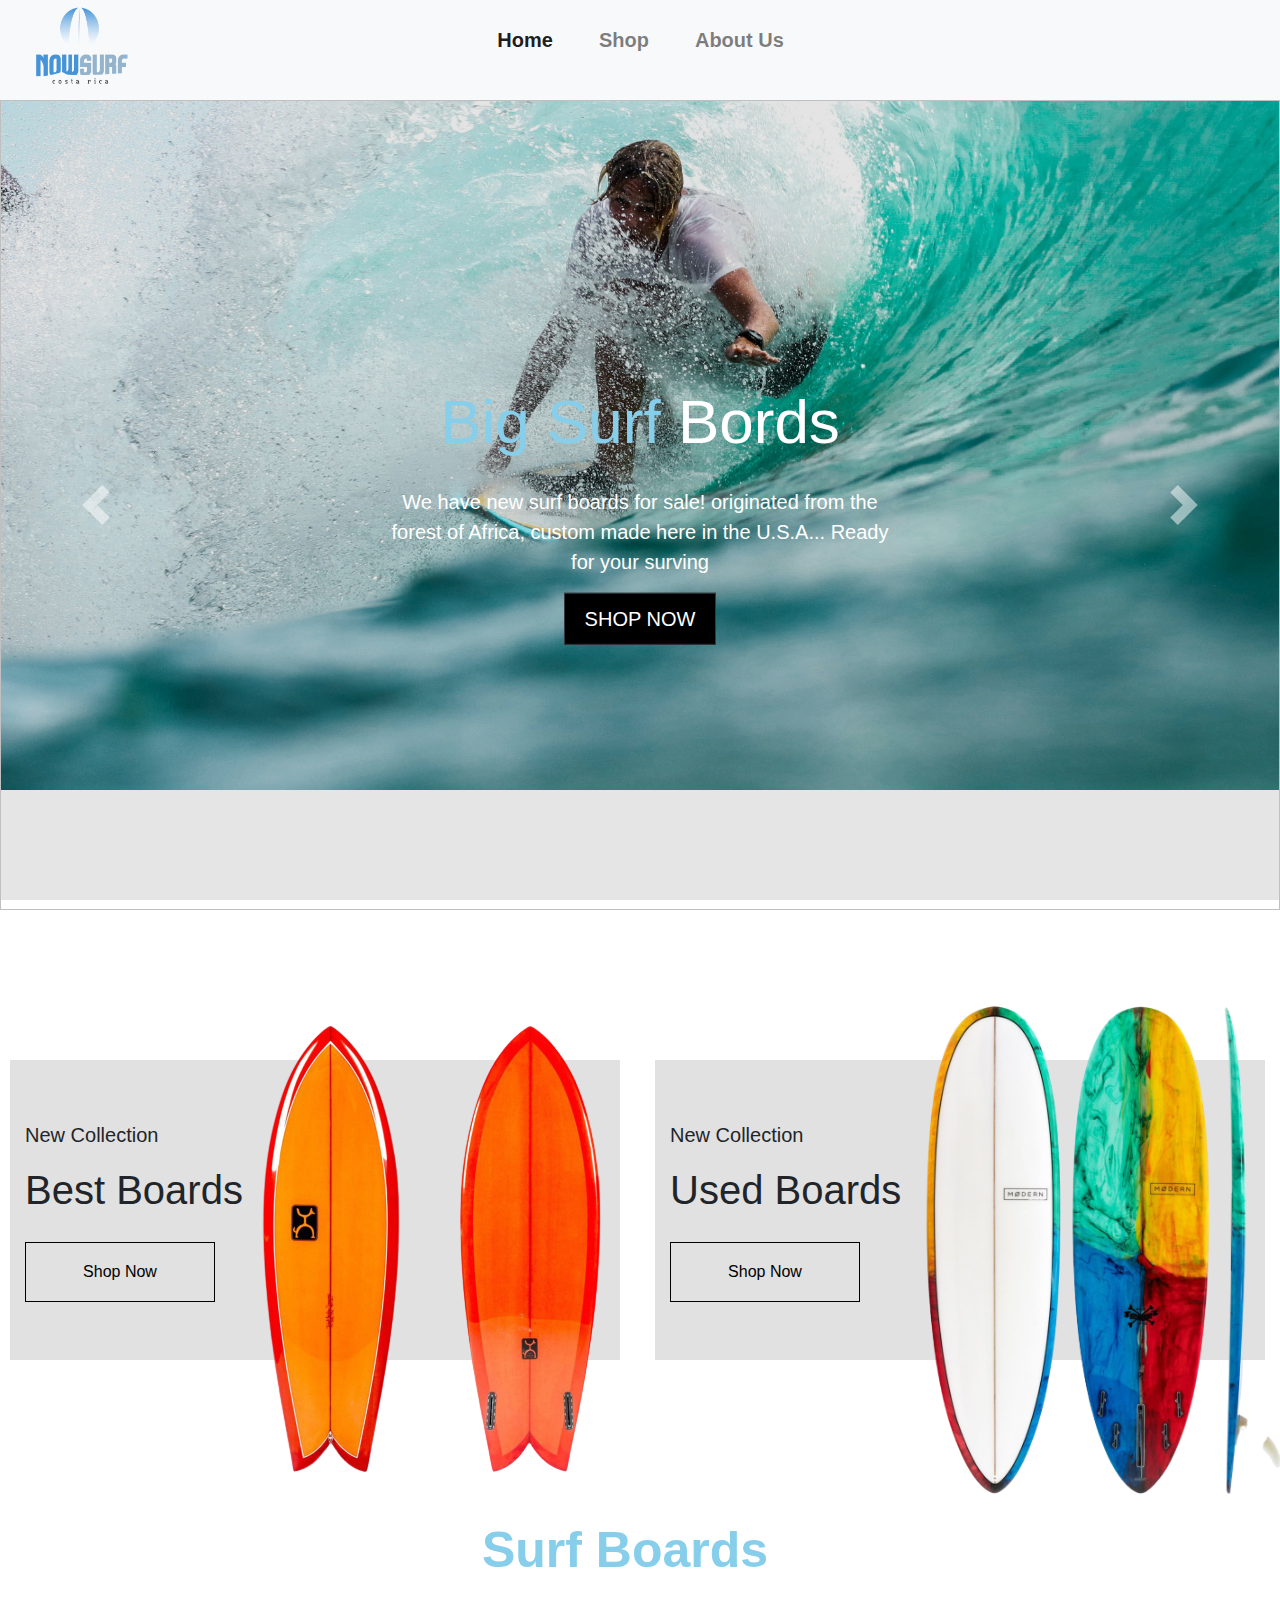
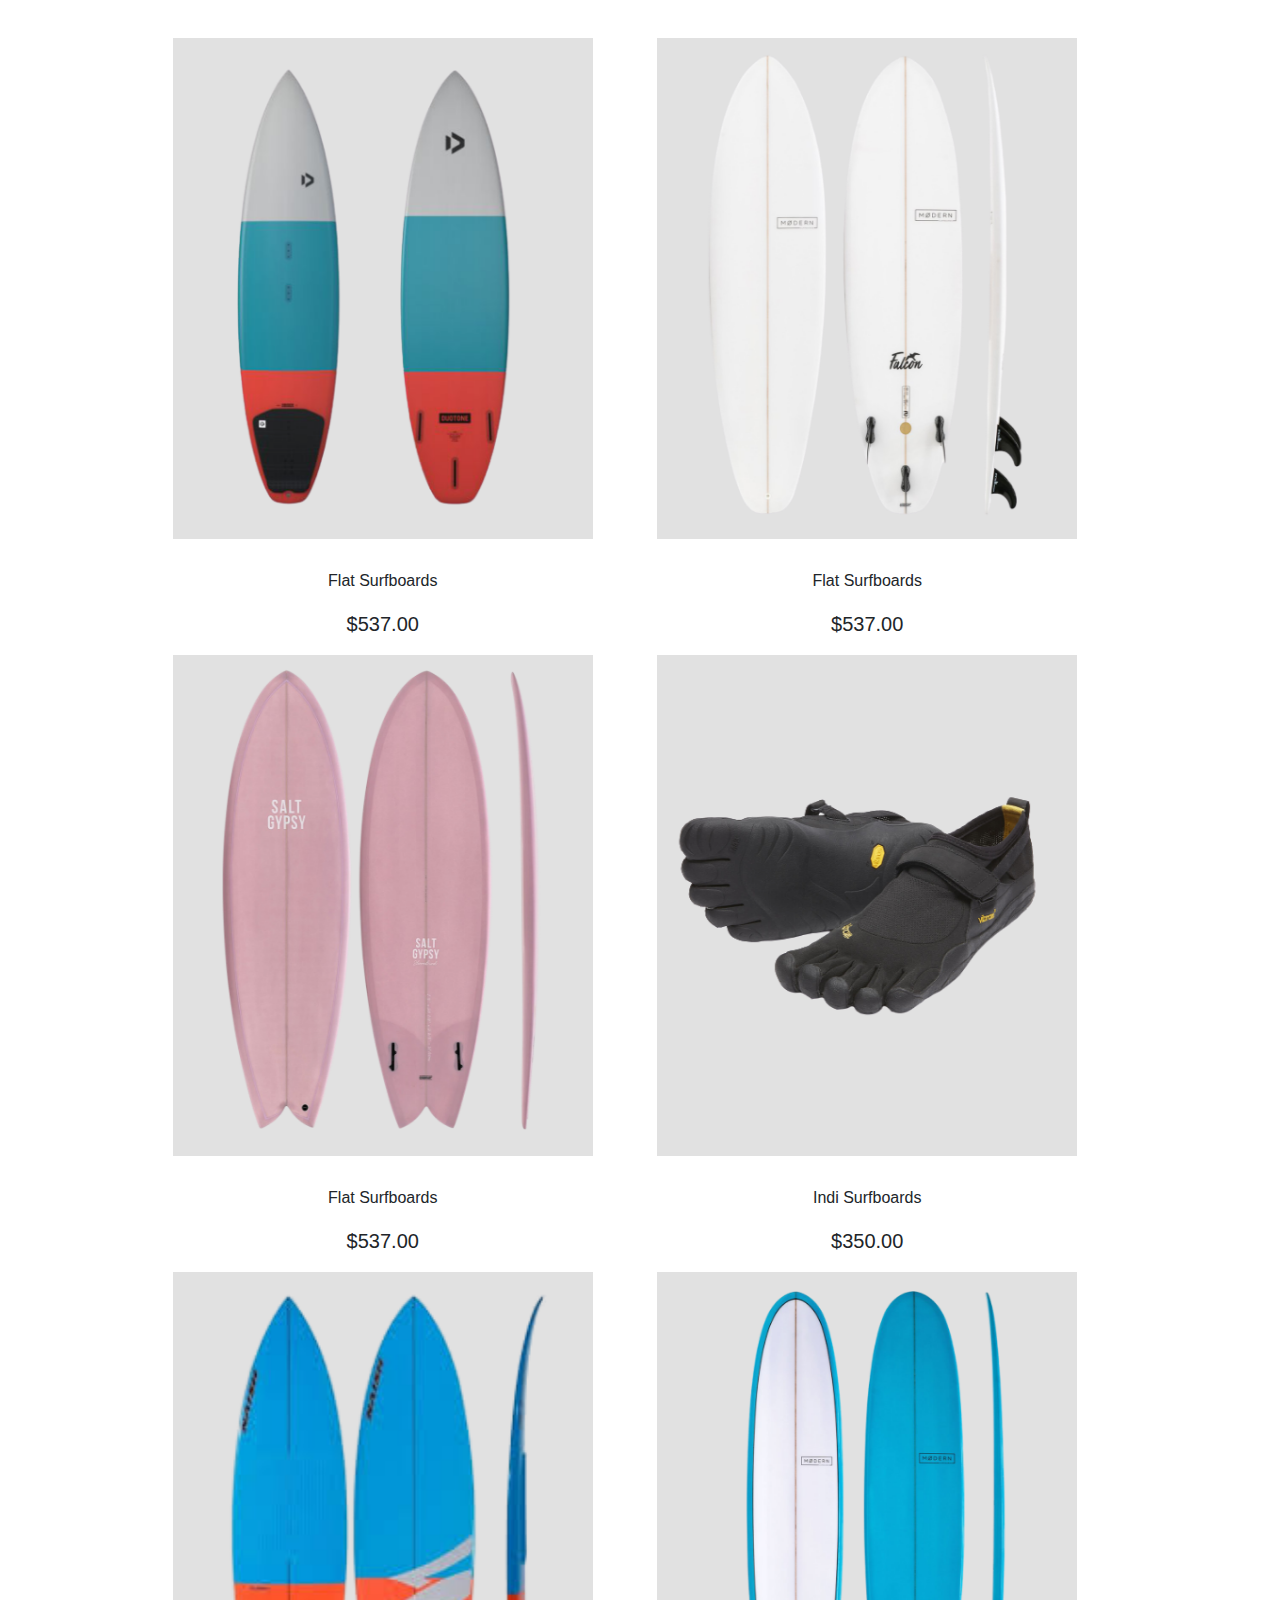
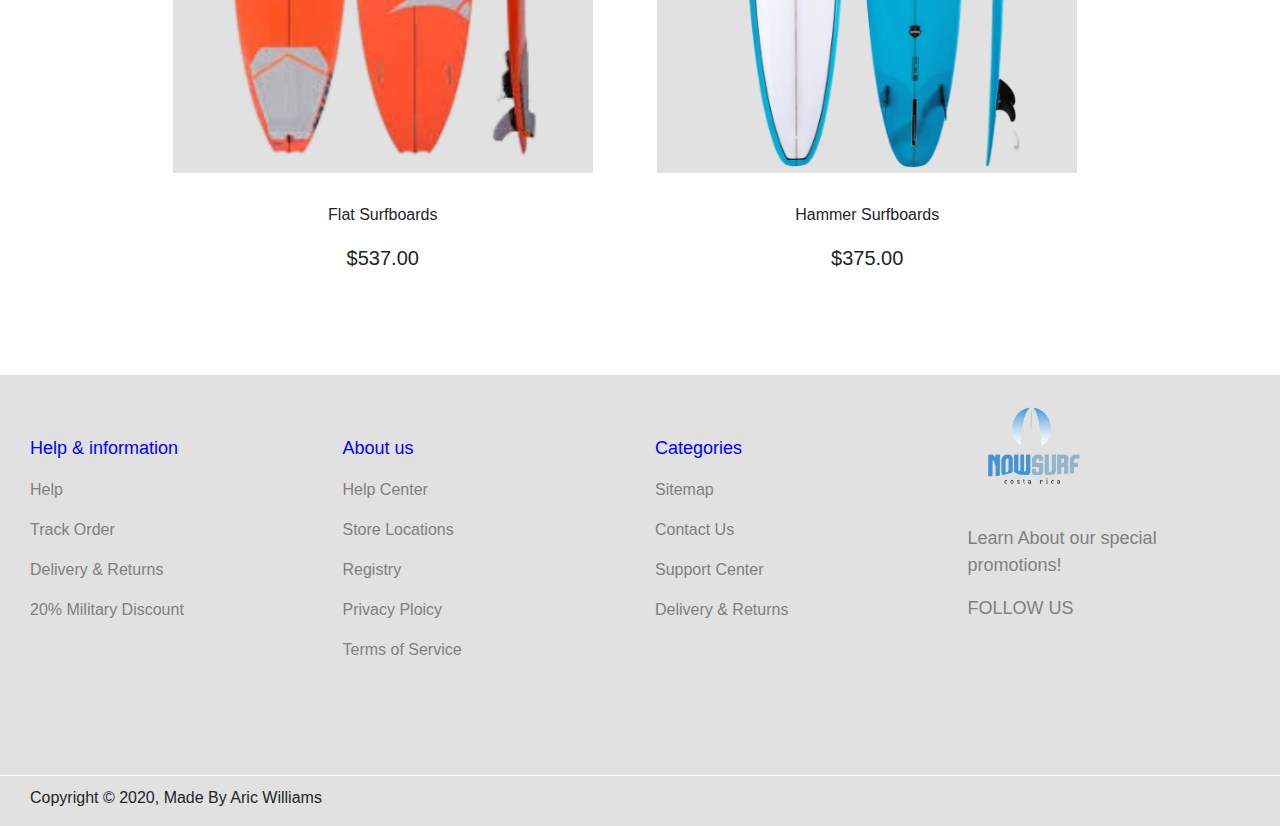
<file: index.html>
<!DOCTYPE html>
<html lang="en">
<head>
    <meta charset="UTF-8">
    <meta name="viewport" content="width=device-width, initial-scale=1.0">
    <title>Document</title>
    <link rel="stylesheet" href="style.css">
    <link rel="stylesheet" href="reset.css">
    <link rel="stylesheet" href="https://use.fontawesome.com/releases/v5.13.1/css/all.css" integrity="sha384-xxzQGERXS00kBmZW/6qxqJPyxW3UR0BPsL4c8ILaIWXva5kFi7TxkIIaMiKtqV1Q" crossorigin="anonymous">
    <link rel="stylesheet" href="https://stackpath.bootstrapcdn.com/bootstrap/4.5.0/css/bootstrap.min.css">
    <script src="https://code.jquery.com/jquery-3.3.1.slim.min.js" integrity="sha384-q8i/X+965DzO0rT7abK41JStQIAqVgRVzpbzo5smXKp4YfRvH+8abtTE1Pi6jizo" crossorigin="anonymous"></script>
<script src="https://cdnjs.cloudflare.com/ajax/libs/popper.js/1.14.7/umd/popper.min.js" integrity="sha384-UO2eT0CpHqdSJQ6hJty5KVphtPhzWj9WO1clHTMGa3JDZwrnQq4sF86dIHNDz0W1" crossorigin="anonymous"></script>
<script src="https://stackpath.bootstrapcdn.com/bootstrap/4.3.1/js/bootstrap.min.js" integrity="sha384-JjSmVgyd0p3pXB1rRibZUAYoIIy6OrQ6VrjIEaFf/nJGzIxFDsf4x0xIM+B07jRM" crossorigin="anonymous"></script>


</head>
<body>

    <!-- header & navbar -->
<div class="">
    <div class="pos-f-t">
        <div class="collapse" id="navbarToggleExternalContent">
          <div class="bg-light p-6">
            <i class="fas fa-user-alt userlog"></i>
            <i class="fas fa-shopping-cart mycart"></i>
            <ul class="navbar-nav my-navbar">
                <li class="nav-item active">
                    <a href="index.html" class="nav-link">Home</a>
                </li>
                <li class="nav-item">
                    <a href="shop-page.html" class="nav-link">Shop</a>
                </li>
                <li class="nav-item">
                    <a href="aboutus.html" class="nav-link">About Us</a>
                </li>
            </ul>
            
          </div>
          
        </div>
       
            <nav class="navbar navbar-expand-md navbar-light bg-light  bar">
                
                <a href="index.html" class="navbar-brand logo"><img src="/img/logo.png"></a>
              
              <div class="collapse navbar-collapse">
                <ul class="navbar-nav my-navbar">
                    <li class="nav-item active">
                        <a href="index.html" class="nav-link">Home</a>
                    </li>
                    <li class="nav-item">
                        <a href="shop-page.html" class="nav-link">Shop</a>
                    </li>
                    <li class="nav-item">
                        <a href="aboutus.html" class="nav-link">About Us</a>
                    </li>
                </ul>
            </div>
            
            <i class="fas fa-user-alt userlog2"></i>
            <i class="fas fa-shopping-cart mycart2"></i>
            
            <button class="navbar-toggler" type="button" data-toggle="collapse" data-target="#navbarToggleExternalContent" aria-controls="navbarToggleExternalContent" aria-expanded="false" aria-label="Toggle navigation">
                <span class="navbar-toggler-icon"></span>
              </button>
              
            </nav>
          </div>
</div>
    

     
        
    


    
    <!-- end of navabr -->
    
    <!-- hero section -->

    <div id="carouselExampleControls" class="carousel slide" data-ride="carousel">
        <div class="carousel-inner">
            
          <div class="carousel-item active">
            <img class="d-block w-100 hero-image"  >
            <div class="hero-info-text my-btnn">
                <h1><span class="color">Big Surf</span> Bords</h1>
                <p>We have new surf boards for sale! originated from the forest of Africa, custom made here in the U.S.A... Ready for your surving</p>
                <button type="button" class="btn btn-dark  ">Shop Now</button>
            </div>
          </div>
          <div class="carousel-item">
            <img class="d-block w-100 hero-image2" >
            <div class="hero-info-text my-btnn">
                <h1><span class="color">Big Surf</span> Bords</h1>
                <p>We have new surf boards for sale! originated from the forest of Africa, custom made here in the U.S.A... Ready for your surving</p>
                <button type="button" class="btn btn-dark ">Shop Now</button>
            </div>
          </div>
          <!-- <div class="carousel-item">
            <img class="d-block w-100" src="..." alt="Third slide">
          </div> -->
        </div>
        <a class="carousel-control-prev" href="#carouselExampleControls" role="button" data-slide="prev">
          <span class="carousel-control-prev-icon" aria-hidden="true"></span>
          <span class="sr-only">Previous</span>
        </a>
        <a class="carousel-control-next" href="#carouselExampleControls" role="button" data-slide="next">
          <span class="carousel-control-next-icon" aria-hidden="true"></span>
          <span class="sr-only">Next</span>
        </a>
      </div>
<!-- 
        <div class=" hero-image  ">
            <div class="hero-info-text">
                <h1><span>Big Surf</span> Bords</h1>
                <p>We have new surf boards for sale! originated from the forest of Africa, custom made here in the U.S.A... Ready for your surving</p>
                <button type="button" class="btn btn-dark ">Shop Now</button>
            </div>
        </div> -->

        
            <div class=" justify-content-center  ">
                <div class="row feat">

                   
                            <div class="col  ">
                                <div class="col featured-image fl">
                                    <div class="row img-bg ">
                                        <div class="col featured-image-info ">
                                            <p>New Collection</p>
                                            <h2>Best Boards</h2>
                                            <button type="button" class="btn btn-outline-primary button-featured">Shop Now</button>
                                        </div>
                                        <div class="col fi-image">
                                            <img src="/img/fi-board.png">
                                        </div>
                
                                    </div>
                                </div>
                                
                            </div>
                        

                    
                            <div class="col ">
                                <div class="col featured-image fr">
                                    <div class="row ">
                                        <div class="col featured-image-info ">
                                            <p>New Collection</p>
                                            <h2>Used Boards</h2>
                                            <button type="button" class="btn btn-outline-primary button-featured">Shop Now</button>
                                        </div>
                                        <div class="col fi-image2">
                                            <img src="/img/fi-board2.png">
                                        </div>
                
                                    </div>
                                </div>
                                
                            </div>
                       

                    
    
                    
                </div>
                
    
            </div> 

    
        







        <div class="row justify-content-center items-title">
            <h2>Surf Boards</h2>
        </div>
        <div class=" board-row my-container" >
            <div class="child-container">
                <div class="row items">

                    <ul>
                        <li>
                            <div class="col">
                                <div class="col item-price">
                                    <img src="/img/board.png">
                                    <p class="pad"> Flat Surfboards</p>
                                    <p class="price">$537.00</p>
                                </div>
                            </div>
                        </li>
                        <li>
                            <div class="col">
                                <div class="col item-price">
                                    <img src="/img/board2.png">
                                    <p class="pad"> Flat Surfboards</p>
                                    <p class="price">$537.00</p>
                                </div>
                            </div>
                        </li>
    
                        <li>
                            <div class="col">
                                <div class="col item-price">
                                    <img src="/img/board3.png">
                                    <p class="pad"> Flat Surfboards</p>
                                    <p class="price">$537.00</p>
                                </div>
                            </div>
                        </li>
                        
                        <li>
                            <div class="col">
                                <div class="col item-price">
                                    <img src="/img/shoes.png" >
                                    <p class="pad">Indi Surfboards</p>
                                    <p class="price">$350.00</p>
                                </div>
                            </div>
        
                        </li>

                        <li>
                            <div class="col">
                                <div class="col item-price">
                                    <img src="/img/board4.png">
                                    <p class="pad"> Flat Surfboards</p>
                                    <p class="price">$537.00</p>
                    
                                </div>
                            </div>
                        </li>
    
                        <li>
                            <div class="col">
                                <div class="col item-price">
                                    <img src="/img/board5.png">
                                    <p class="pad">Hammer Surfboards</p>
                                    <p class="price">$375.00</p>
                    
                                </div>
                            </div>
                        </li>
                    </ul>
                   
                    
                    
                    
        
                    
                </div>
            </div>
            
            
            
            
        </div>
        
                    
                    
        
                    
                    
        
                    
                    
                    
                </div>
            </div>
        </div>
        

        <div class=" footer-bg">
            <div class="row">
                <div class="col one">
                    <p class="ht">Help & information</p>
                    <p></p>
                    <p>Help</p>
                    <p>Track Order</p>
                    <p>Delivery & Returns</p>
                    <p>20% Military Discount</p>
                </div>
                <div class="col two">
                    <p class="ht">About us</p>
                    <p></p>
                    <p>Help Center</p>
                    <p>Store Locations</p>
                    <p>Registry</p>
                    <p>Privacy Ploicy</p>
                    <p>Terms of Service</p>
                </div>
                <div class="col three">
                    <p class="ht">Categories</p>
                    <p></p>
                    <p>Sitemap</p>
                    <p>Contact Us</p>
                    <p>Support Center</p>
                    <p>Delivery & Returns</p>
                </div>
                <div class="col">
                    <a href="#" class="navbar-brand logo"><img src="/img/logo.png"></a>
                    <p class="bt">Learn About our special promotions!</p>
                    <p class="bt">FOLLOW US</p>
                    <p></p>
                    <div class="row socialmedia">
                        <div class="col ">
                            <i class="fab fa-facebook-square"></i>
                       
                            <i class="fab fa-twitter-square"></i>
    
                            <i class="fab fa-instagram-square"></i>
    
    
                        
                            <i class="fab fa-youtube"></i>
    
    
                        </div>
                    </div>
                </div>
            </div>
           
            

           
        </div>
        <div class=" footer-bg-lower">
            <div class="row">
                <div class="col">
                    <p>Copyright &copy; 2020, Made By Aric Williams</p>
                </div>
                <div class="col pay">
                    <div class="float-right">
                    <i class="fab fa-cc-visa"></i>
                    <i class="fab fa-cc-paypal"></i>
                    <i class="fab fa-cc-mastercard"></i>
                    <i class="fab fa-cc-discover"></i>
                    <i class="fab fa-cc-apple-pay"></i>
                    <i class="fab fa-cc-amex"></i>
                    </div>
    
                </div>
            </div>
            
        </div>
    

    <!-- end of hero section -->
    <script src="script.js"></script>
</body>
</html>
</file>
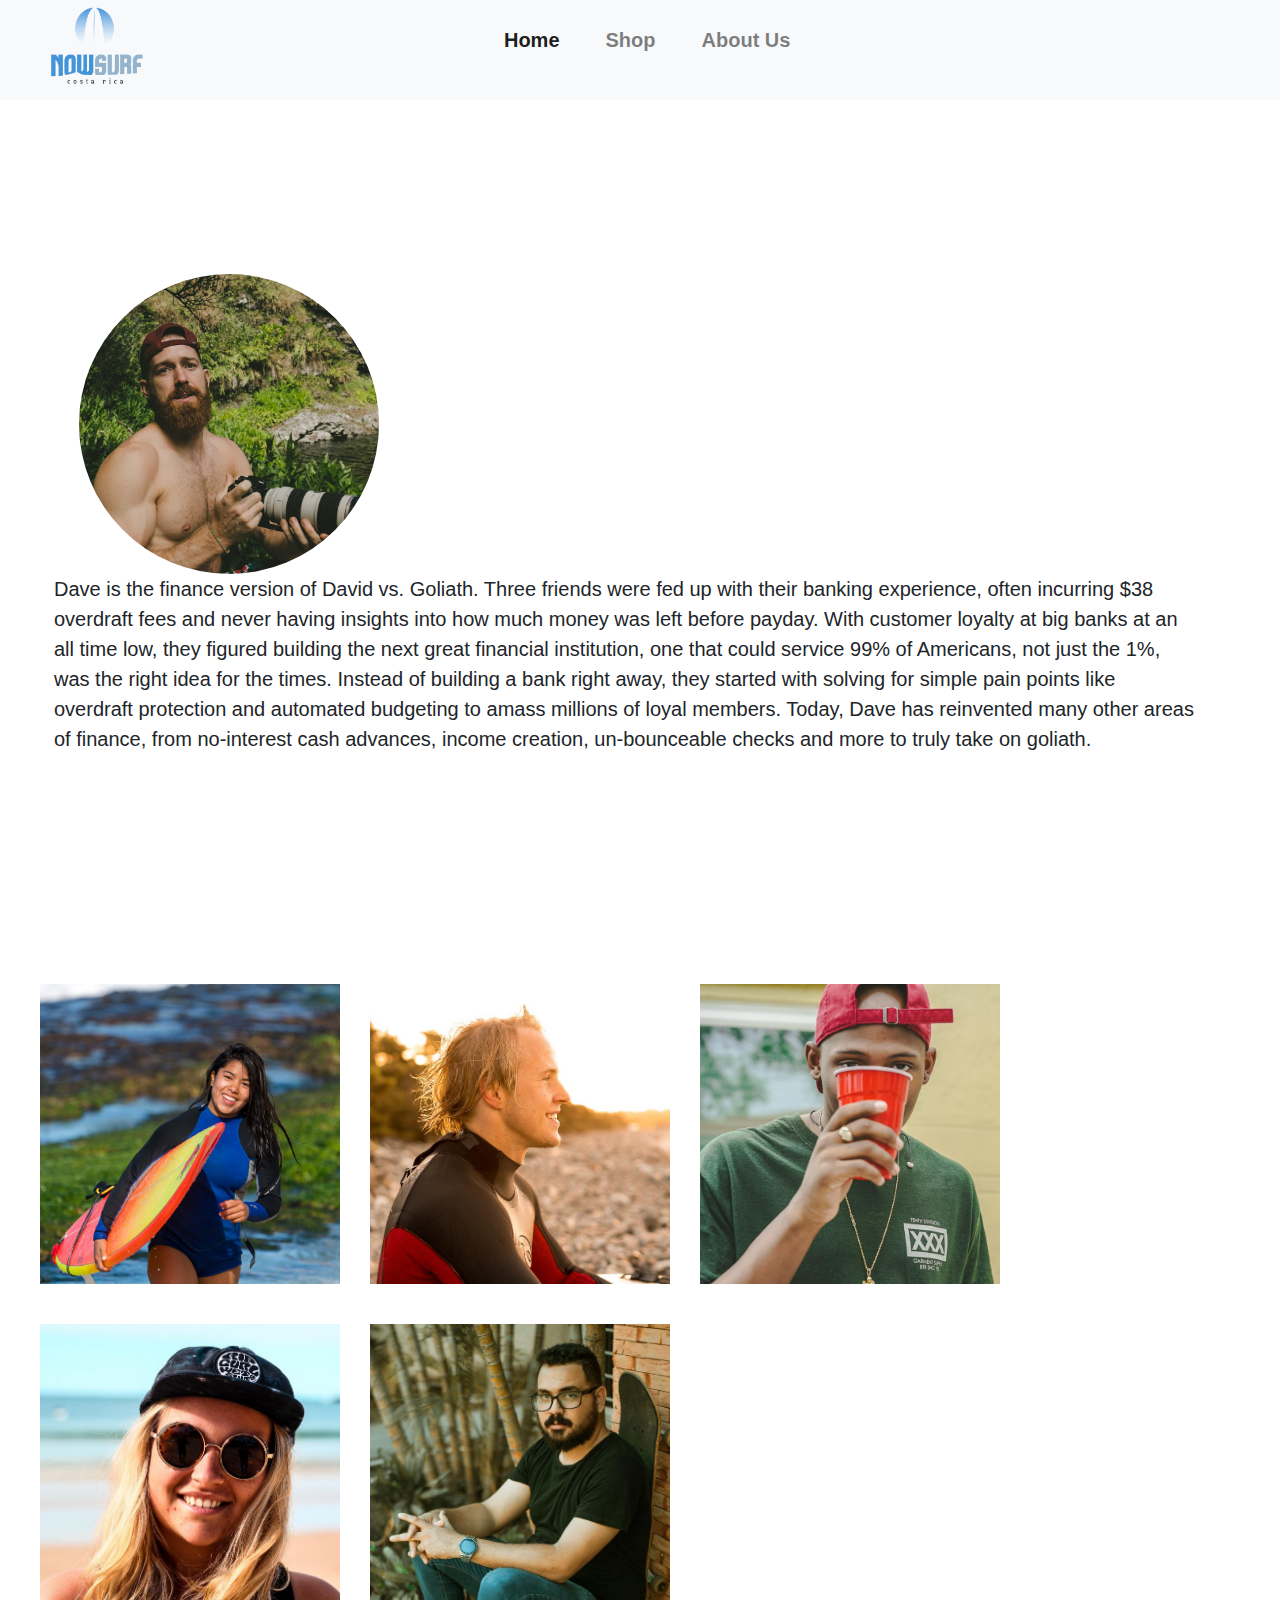
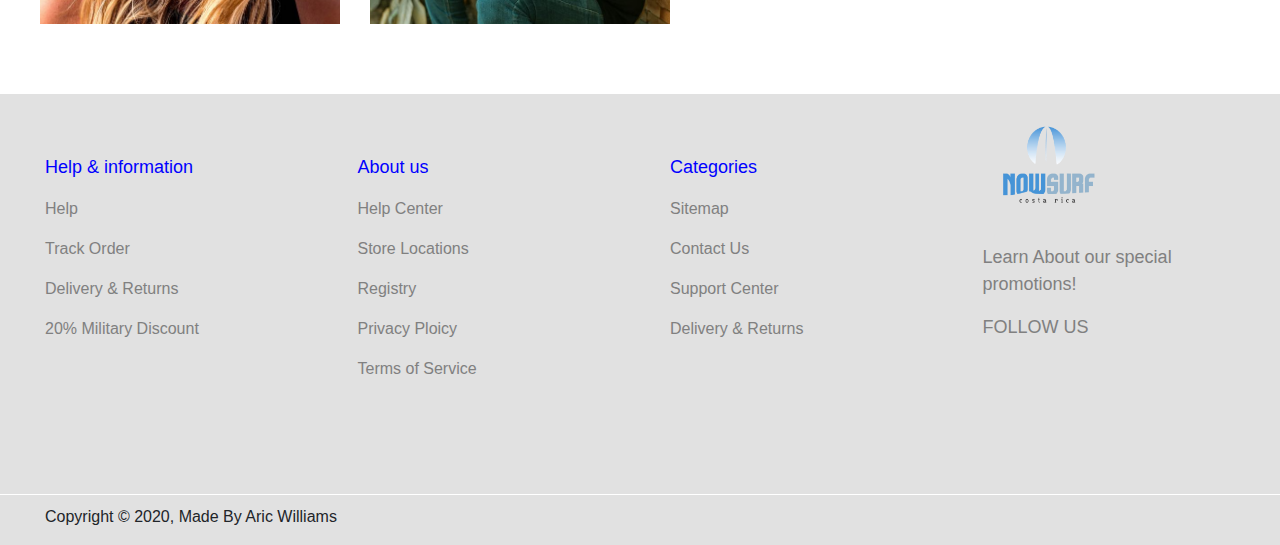
<file: aboutus.html>
<!DOCTYPE html>
<html lang="en">
<head>
    <meta charset="UTF-8">
    <meta name="viewport" content="width=device-width, initial-scale=1.0">
    <title>Document</title>
    <link rel="stylesheet" href="style.css">
    <link rel="stylesheet" href="reset.css">
    <link rel="stylesheet" href="https://use.fontawesome.com/releases/v5.13.1/css/all.css" integrity="sha384-xxzQGERXS00kBmZW/6qxqJPyxW3UR0BPsL4c8ILaIWXva5kFi7TxkIIaMiKtqV1Q" crossorigin="anonymous">
    <link rel="stylesheet" href="https://stackpath.bootstrapcdn.com/bootstrap/4.5.0/css/bootstrap.min.css">
    <script src="https://code.jquery.com/jquery-3.3.1.slim.min.js" integrity="sha384-q8i/X+965DzO0rT7abK41JStQIAqVgRVzpbzo5smXKp4YfRvH+8abtTE1Pi6jizo" crossorigin="anonymous"></script>
<script src="https://cdnjs.cloudflare.com/ajax/libs/popper.js/1.14.7/umd/popper.min.js" integrity="sha384-UO2eT0CpHqdSJQ6hJty5KVphtPhzWj9WO1clHTMGa3JDZwrnQq4sF86dIHNDz0W1" crossorigin="anonymous"></script>
<script src="https://stackpath.bootstrapcdn.com/bootstrap/4.3.1/js/bootstrap.min.js" integrity="sha384-JjSmVgyd0p3pXB1rRibZUAYoIIy6OrQ6VrjIEaFf/nJGzIxFDsf4x0xIM+B07jRM" crossorigin="anonymous"></script>


</head>
<body>

    <!-- header & navbar -->
<div class="">
    <div class="pos-f-t">
        <div class="collapse" id="navbarToggleExternalContent">
          <div class="bg-light p-6">
            <i class="fas fa-user-alt userlog"></i>
            <i class="fas fa-shopping-cart mycart"></i>
            <ul class="navbar-nav my-navbar">
                <li class="nav-item active">
                    <a href="index.html" class="nav-link">Home</a>
                </li>
                <li class="nav-item">
                    <a href="shop-page.html" class="nav-link">Shop</a>
                </li>
                <li class="nav-item">
                    <a href="aboutus.html" class="nav-link">About Us</a>
                </li>
            </ul>
            
          </div>
          
        </div>
       
            <nav class="navbar navbar-expand-md navbar-light bg-light  bar ">
                <div class="container-fluid">
                    <a href="index.html" class="navbar-brand logo"><img src="/img/logo.png"></a>
              
                    <div class="collapse navbar-collapse">
                      <ul class="navbar-nav my-navbar">
                        <li class="nav-item active">
                            <a href="index.html" class="nav-link">Home</a>
                        </li>
                        <li class="nav-item">
                            <a href="shop-page.html" class="nav-link">Shop</a>
                        </li>
                        <li class="nav-item">
                            <a href="aboutus.html" class="nav-link">About Us</a>
                        </li>
                      </ul>
                  </div>
                  
                  <i class="fas fa-user-alt userlog2"></i>
                  <i class="fas fa-shopping-cart mycart2"></i>
                  
                  <button class="navbar-toggler" type="button" data-toggle="collapse" data-target="#navbarToggleExternalContent" aria-controls="navbarToggleExternalContent" aria-expanded="false" aria-label="Toggle navigation">
                      <span class="navbar-toggler-icon"></span>
                    </button>
                </div>
                
               
              
            </nav>
          </div>
</div>
    
    <!-- end of navabr -->
    

    <div class="container-fluid ">
        <div class="row p-4">
            
            <div class="  my-container" >
                <div class="child-container">

                    <div class="col-md-auto col-sm-auto col-lg-auto col-xl-auto pic-of-owner">
                        <img src="/img/team6.jpg" class="owner-pic mx-auto">
                    </div>
                </div>
            </div>

            <div class="col-md-auto col-sm-auto col-lg-auto col-xl-auto">
                <div class="col about-owner-text">
                    <p class="mx-auto">Dave is the finance version of David vs. Goliath. Three friends were fed up with their banking experience, often incurring $38 overdraft fees and never having insights into how much money was left before payday.
    
                        With customer loyalty at big banks at an all time low, they figured building the next great financial institution, one that could service 99% of Americans, not just the 1%, was the right idea for the times.
                        
                        Instead of building a bank right away, they started with solving for simple pain points like overdraft protection and automated budgeting to amass millions of loyal members.
                        
                        Today, Dave has reinvented many other areas of finance, from no-interest cash advances, income creation, un-bounceable checks and more to truly take on goliath.</p>
                </div>
            </div>
            
            
        </div>
    </div>
    






    <div class=" pic-of-owner">
        <div class="row yo">
            <div class="col-md-auto col-sm-auto col-lg-auto col-xl-auto">
                <img src="/img/team1.jpg" class="mx-auto">
            </div>
            <div class="col-md-auto col-sm-auto col-lg-auto col-xl-auto">
                <img src="/img/team2.jpg" class="mx-auto">
            </div>
            <div class="col-md-auto col-sm-auto col-lg-auto col-xl-auto">
                <img src="/img/team3.jpg" class="mx-auto">
            </div>
            <div class="col-md-auto col-sm-auto col-lg-auto col-xl-auto">
                <img src="/img/team4.jpg" class="mx-auto">
            </div>
            <div class="col-md-auto col-sm-auto col-lg-auto col-xl-auto">
                <img src="/img/team5.jpg" class="mx-auto">
            </div>
        </div>
    </div>


    <div class="row footer-bg mx-auto">
           
        <div class="col one">
            <p class="ht">Help & information</p>
            <p></p>
            <p>Help</p>
            <p>Track Order</p>
            <p>Delivery & Returns</p>
            <p>20% Military Discount</p>
        </div>
        <div class="col two">
            <p class="ht">About us</p>
            <p></p>
            <p>Help Center</p>
            <p>Store Locations</p>
            <p>Registry</p>
            <p>Privacy Ploicy</p>
            <p>Terms of Service</p>
        </div>
        <div class="col three">
            <p class="ht">Categories</p>
            <p></p>
            <p>Sitemap</p>
            <p>Contact Us</p>
            <p>Support Center</p>
            <p>Delivery & Returns</p>
        </div>
        <div class="col">
            <a href="#" class="navbar-brand logo"><img src="/img/logo.png"></a>
            <p class="bt">Learn About our special promotions!</p>
            <p class="bt">FOLLOW US</p>
            <p></p>
            <div class="row socialmedia">
                <div class="col ">
                    <i class="fab fa-facebook-square"></i>
               
                    <i class="fab fa-twitter-square"></i>

                    <i class="fab fa-instagram-square"></i>


                
                    <i class="fab fa-youtube"></i>


                </div>
            </div>
        </div>

       
    </div>
    <div class="row footer-bg-lower mx-auto">
        <div class="col">
            <p>Copyright &copy; 2020, Made By Aric Williams</p>
        </div>
        <div class="col pay">
            <div class="float-right">
            <i class="fab fa-cc-visa"></i>
            <i class="fab fa-cc-paypal"></i>
            <i class="fab fa-cc-mastercard"></i>
            <i class="fab fa-cc-discover"></i>
            <i class="fab fa-cc-apple-pay"></i>
            <i class="fab fa-cc-amex"></i>
            </div>

        </div>
    </div>
    

    <!-- end of hero section -->
    <script src="script.js"></script>
</body>
</html>
</file>
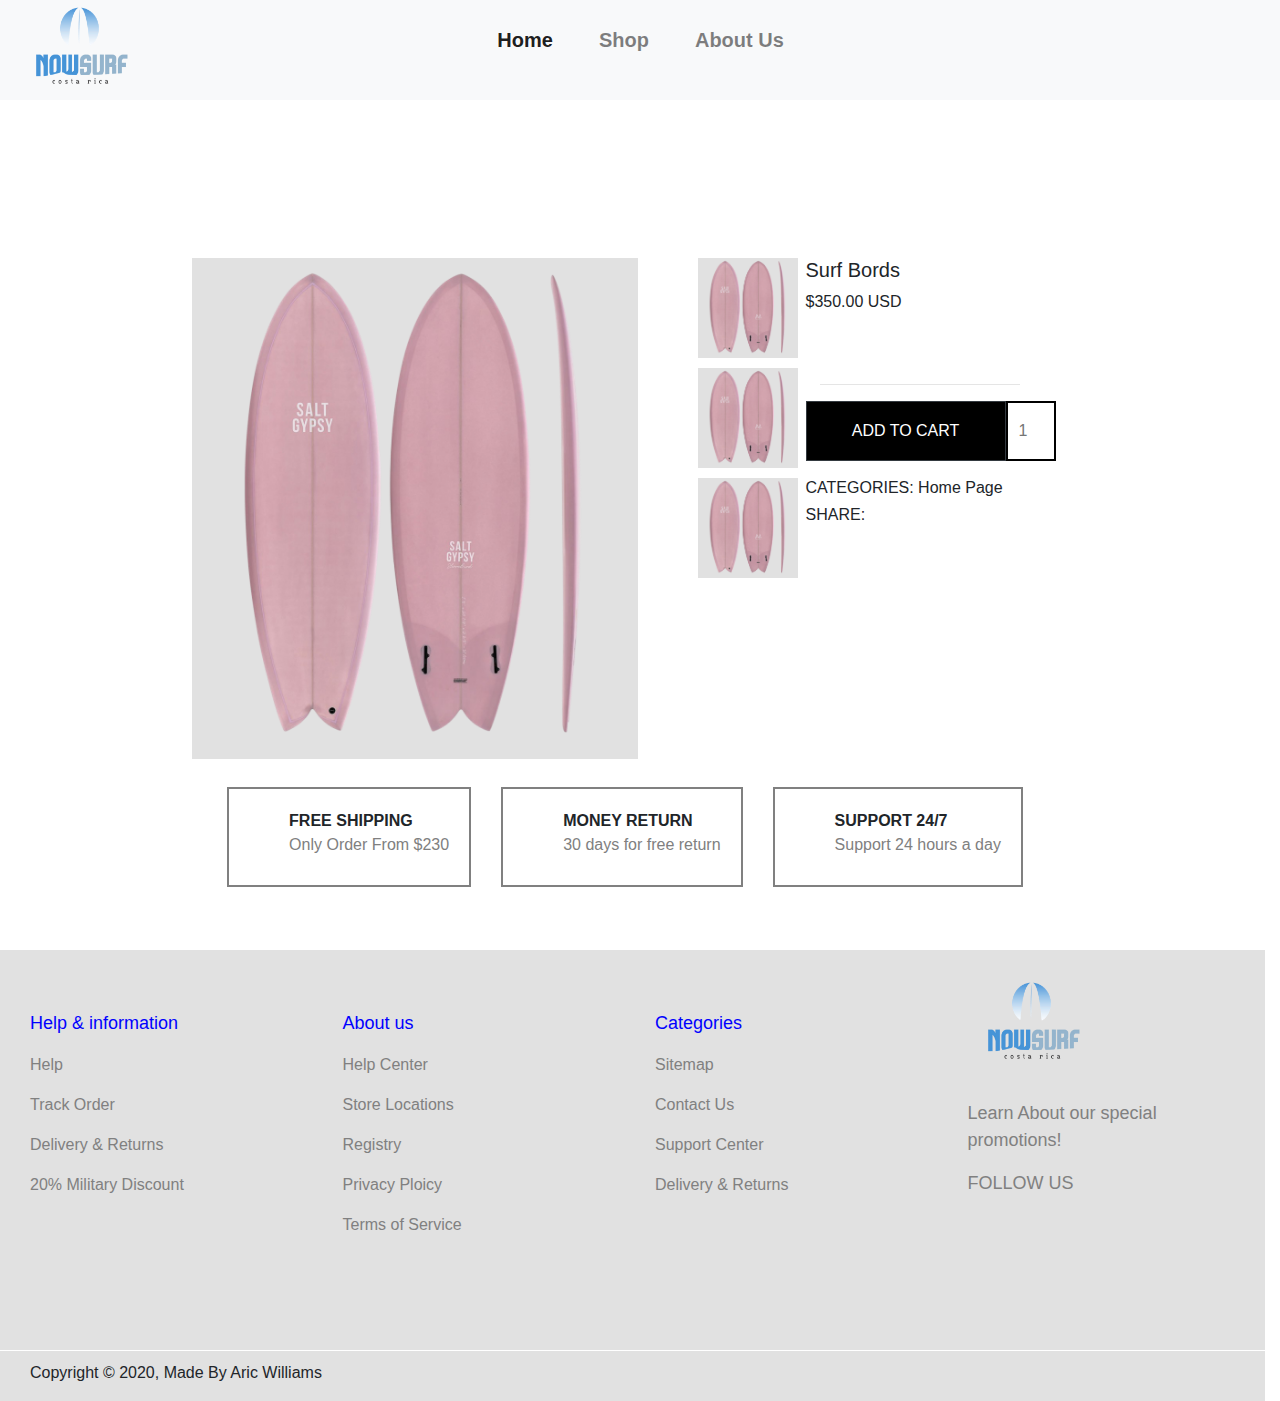
<file: product-page.html>
<!DOCTYPE html>
<html lang="en">
<head>
    <meta charset="UTF-8">
    <meta name="viewport" content="width=device-width, initial-scale=1.0">
    <title>Document</title>
    <link rel="stylesheet" href="style.css">
    <link rel="stylesheet" href="reset.css">
    <link rel="stylesheet" href="https://use.fontawesome.com/releases/v5.13.1/css/all.css" integrity="sha384-xxzQGERXS00kBmZW/6qxqJPyxW3UR0BPsL4c8ILaIWXva5kFi7TxkIIaMiKtqV1Q" crossorigin="anonymous">
    <link rel="stylesheet" href="https://stackpath.bootstrapcdn.com/bootstrap/4.5.0/css/bootstrap.min.css">
    <script src="https://code.jquery.com/jquery-3.3.1.slim.min.js" integrity="sha384-q8i/X+965DzO0rT7abK41JStQIAqVgRVzpbzo5smXKp4YfRvH+8abtTE1Pi6jizo" crossorigin="anonymous"></script>
<script src="https://cdnjs.cloudflare.com/ajax/libs/popper.js/1.14.7/umd/popper.min.js" integrity="sha384-UO2eT0CpHqdSJQ6hJty5KVphtPhzWj9WO1clHTMGa3JDZwrnQq4sF86dIHNDz0W1" crossorigin="anonymous"></script>
<script src="https://stackpath.bootstrapcdn.com/bootstrap/4.3.1/js/bootstrap.min.js" integrity="sha384-JjSmVgyd0p3pXB1rRibZUAYoIIy6OrQ6VrjIEaFf/nJGzIxFDsf4x0xIM+B07jRM" crossorigin="anonymous"></script>


</head>
<body>

    <!-- header & navbar -->
<div class="">
    <div class="pos-f-t">
        <div class="collapse" id="navbarToggleExternalContent">
          <div class="bg-light p-6">
            <i class="fas fa-user-alt userlog"></i>
            <i class="fas fa-shopping-cart mycart"></i>
            <ul class="navbar-nav my-navbar">
                <li class="nav-item active">
                    <a href="index.html" class="nav-link">Home</a>
                </li>
                <li class="nav-item">
                    <a href="shop-page.html" class="nav-link">Shop</a>
                </li>
                <li class="nav-item">
                    <a href="aboutus.html" class="nav-link">About Us</a>
                </li>
            </ul>
            
          </div>
          
        </div>
       
            <nav class="navbar navbar-expand-md navbar-light bg-light  bar">
                
                <a href="index.html" class="navbar-brand logo"><img src="/img/logo.png"></a>
              
              <div class="collapse navbar-collapse">
                <ul class="navbar-nav my-navbar">
                    <li class="nav-item active">
                        <a href="index.html" class="nav-link">Home</a>
                    </li>
                    <li class="nav-item">
                        <a href="shop-page.html" class="nav-link">Shop</a>
                    </li>
                    <li class="nav-item">
                        <a href="aboutus.html" class="nav-link">About Us</a>
                    </li>
                </ul>
            </div>
            
            <i class="fas fa-user-alt userlog2"></i>
            <i class="fas fa-shopping-cart mycart2"></i>
            
            <button class="navbar-toggler" type="button" data-toggle="collapse" data-target="#navbarToggleExternalContent" aria-controls="navbarToggleExternalContent" aria-expanded="false" aria-label="Toggle navigation">
                <span class="navbar-toggler-icon"></span>
              </button>
              
            </nav>
          </div>
</div>
    
    <!-- end of navabr -->
    
    <div class="container-fluid product-item">
        <div class="row d-flex p-2 justify-content-center no-gutters">

            <!-- first column -->
            <div class="col-md-auto col-sm-auto col-lg-auto col-xl-auto  product-item-l ">
                <img src="/img/board3.png">
            </div>

            <!-- middle column -->
            <div class="col-md-auto col-sm-auto col-lg-auto col-xl-auto mid">
                <div class="row product-info">
                   <div class="col-3 product-info-l">
                    <img src="/img/board3.png" class="product-page-pic">
                   </div> 
                   <div class="col-5 ">
                    <h5>Surf Bords</h5>
                    <p>$350.00 USD</p>
                   </div> 
                </div>
                <div class="row product-info ">
                    <div class="col-3 product-info-l">
                        <img src="/img/board3.png" class="product-page-pic">
                    </div> 
                    <div class="col-8 cart-btn product-info-r">
                            <hr class="cart-line">
                            <div class="add-float">

                                <div class="add-cart-info add-to-cart-btn-l">
                                    <button type="button" class="btn btn-outline-dark add-cart">ADD TO CART</button>
                                </div>
                                <div class=" add-to-cart-btn-r">
                                    <input type="number" placeholder="1" class="product-btn"></input>
                                </div>

                            </div>
                            
                    </div> 
                </div>
                <div class="row product-info">
                    <div class="col-3 product-info-l">
                        <img src="/img/board3.png" class="product-page-pic">
                       </div> 
                       <div class="col-7 product-info-r-social">
                            <div class="row">
                                <h6><span>CATEGORIES:</span> Home Page</h6>
                            </div>
                            <div class="row">
                                <h6><span>SHARE:</span></h6>
                                <ul class="social">
                                    <li><i class="fab fa-twitter"></i></li>
                                    <li><i class="fab fa-pinterest-p"></i></li>
                                    <li><i class="fab fa-facebook-f"></i></li>
                                </ul>

                            </div>
                       </div> 
                </div>
            </div>

            <!-- last column  -->
            
        </div>
        <div class="row cups">
            <div class="col"></div>
            <div class="col-md-auto col-sm-auto col-lg-auto col-xl-auto shop-cupon">
                <div class="cupon-btn">
                        <i class="fas fa-truck logo-image"></i>
                        <div class="cupon-info">
                            <div class="cupon-shipp">FREE SHIPPING</div>
                            <div class="cupon-shipp2">Only Order From $230</div> 
                        </div>
                        
                </div> 
                
                 
            </div>
            <div class="col-md-auto col-sm-auto col-lg-auto col-xl-auto">
                <div class="cupon-btn">
                    <i class="fas fa-hand-holding-usd logo-image"></i>
                    <div class="cupon-info">
                        <div class="cupon-shipp">MONEY RETURN</div>
                        <div class="cupon-shipp2">30 days for free return</div> 
                    </div>
                    
            </div>    
            </div>
            <div class="col-md-auto col-sm-auto col-lg-auto col-xl-auto">
                <div class="cupon-btn">
                    <i class="fas fa-history logo-image"></i>
                    <div class="cupon-info">
                        <div class="cupon-shipp">SUPPORT 24/7</div>
                            <div class="cupon-shipp2">Support 24 hours a day</div> 
                    </div>
                    
            </div>     
            </div>
            <div class="col"></div>
        </div>
    </div>
    












    <div class="row footer-bg produ">
           
        <div class="col one">
            <p class="ht">Help & information</p>
            <p></p>
            <p>Help</p>
            <p>Track Order</p>
            <p>Delivery & Returns</p>
            <p>20% Military Discount</p>
        </div>
        <div class="col two">
            <p class="ht">About us</p>
            <p></p>
            <p>Help Center</p>
            <p>Store Locations</p>
            <p>Registry</p>
            <p>Privacy Ploicy</p>
            <p>Terms of Service</p>
        </div>
        <div class="col three">
            <p class="ht">Categories</p>
            <p></p>
            <p>Sitemap</p>
            <p>Contact Us</p>
            <p>Support Center</p>
            <p>Delivery & Returns</p>
        </div>
        <div class="col">
            <a href="#" class="navbar-brand logo"><img src="/img/logo.png"></a>
            <p class="bt">Learn About our special promotions!</p>
            <p class="bt">FOLLOW US</p>
            <p></p>
            <div class="row socialmedia">
                <div class="col ">
                    <i class="fab fa-facebook-square"></i>
               
                    <i class="fab fa-twitter-square"></i>

                    <i class="fab fa-instagram-square"></i>


                
                    <i class="fab fa-youtube"></i>


                </div>
            </div>
        </div>

       
    </div>
    <div class="row footer-bg-lower">
        <div class="col">
            <p>Copyright &copy; 2020, Made By Aric Williams</p>
        </div>
        <div class="col pay">
            <div class="float-right">
            <i class="fab fa-cc-visa"></i>
            <i class="fab fa-cc-paypal"></i>
            <i class="fab fa-cc-mastercard"></i>
            <i class="fab fa-cc-discover"></i>
            <i class="fab fa-cc-apple-pay"></i>
            <i class="fab fa-cc-amex"></i>
            </div>

        </div>
    </div>
    

    <!-- end of hero section -->
    <script src="script.js"></script>
</body>
</html>
</file>
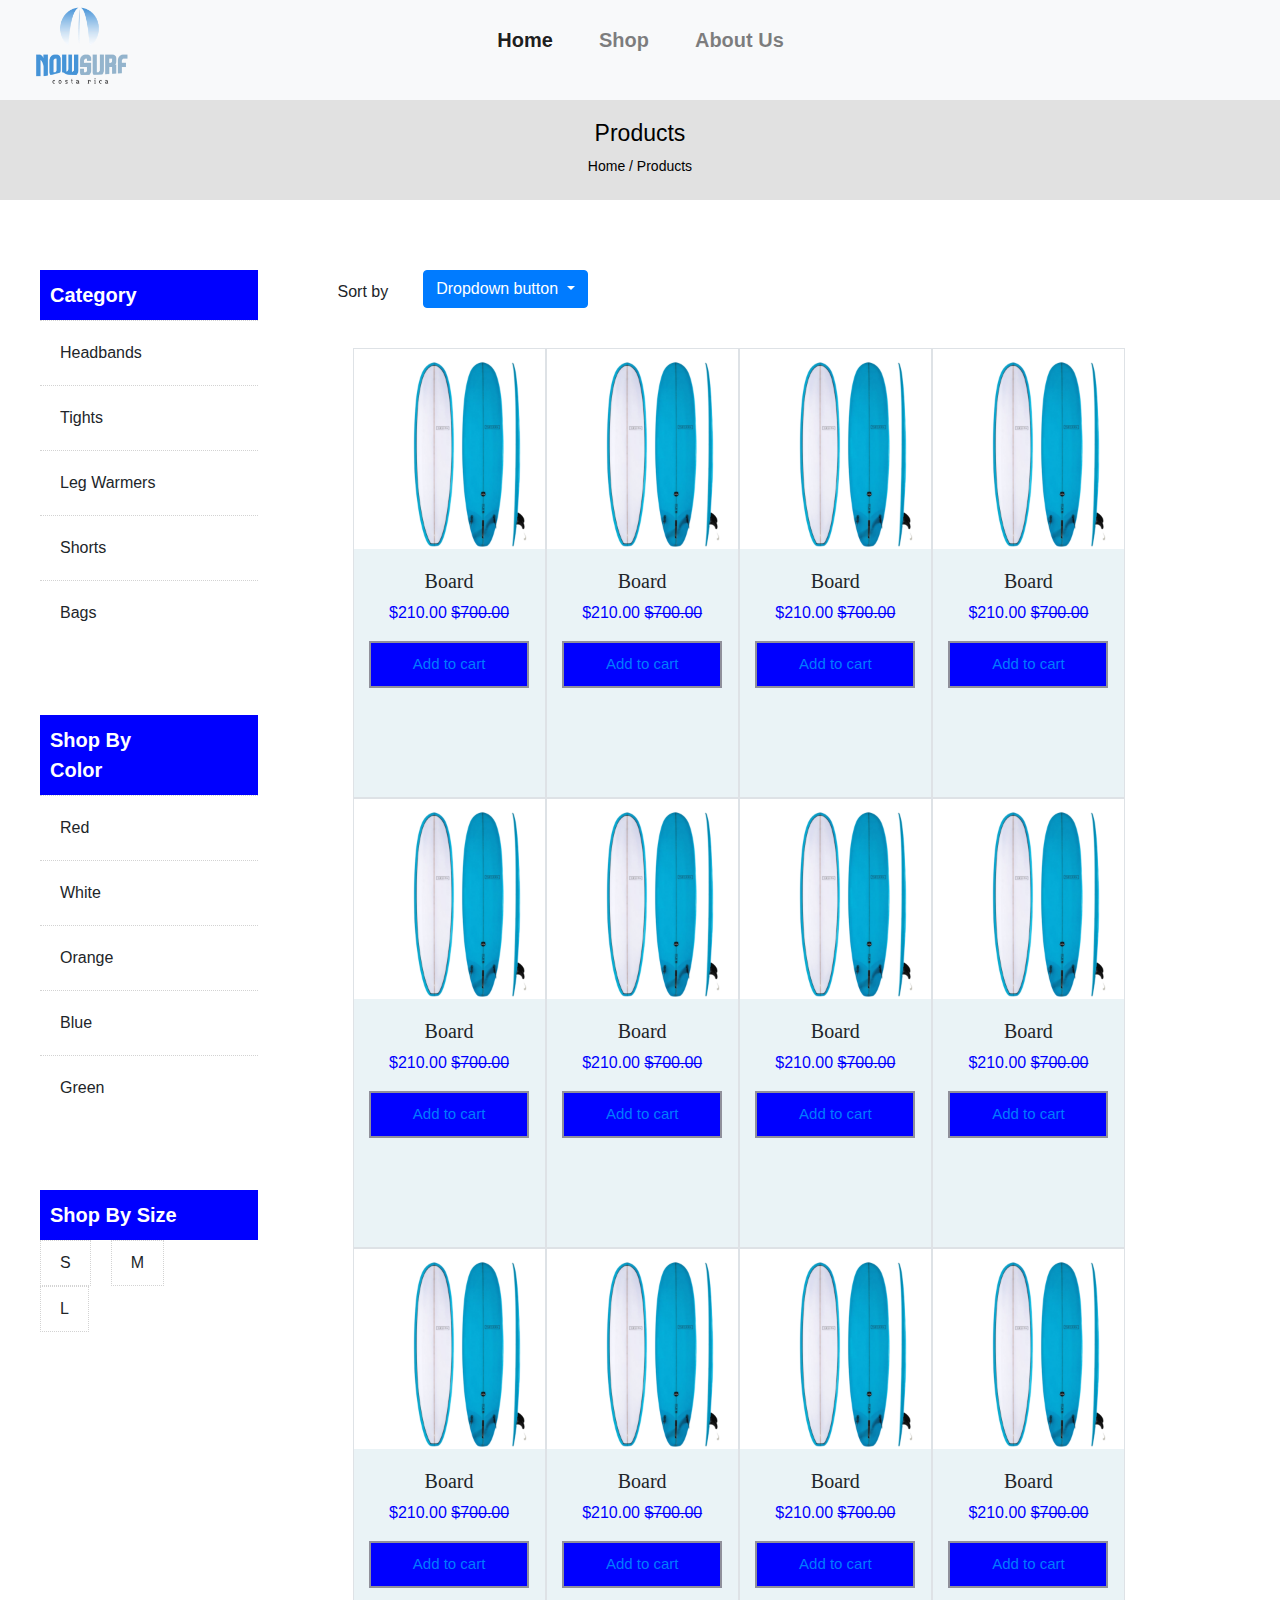
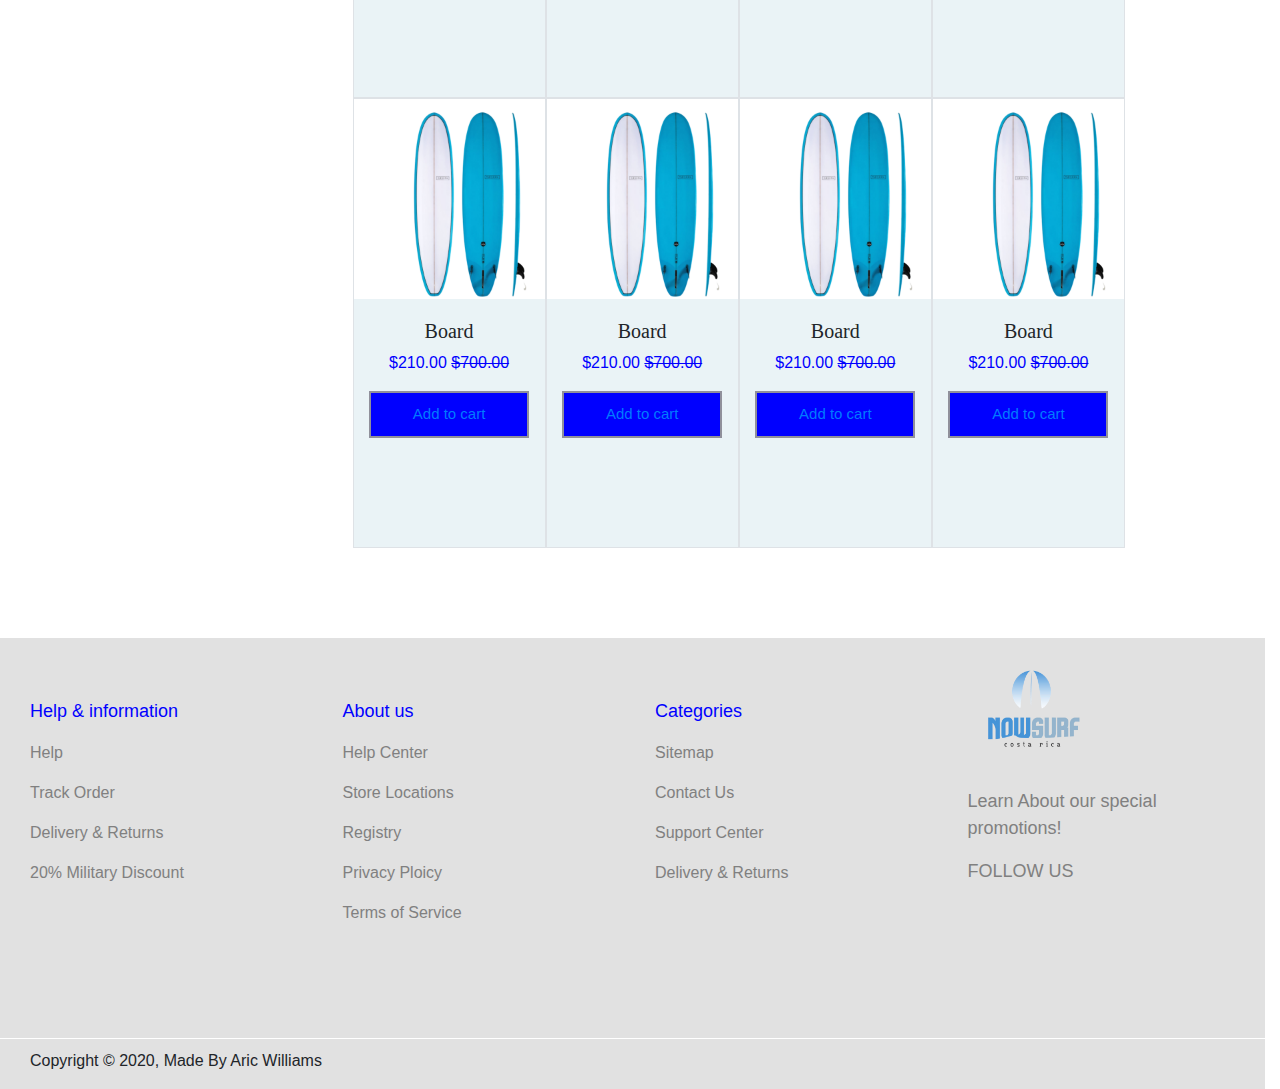
<file: shop-page.html>
<!DOCTYPE html>
<html lang="en">
<head>
    <meta charset="UTF-8">
    <meta name="viewport" content="width=device-width, initial-scale=1.0">
    <title>Document</title>
    <link rel="stylesheet" href="style.css">
    <link rel="stylesheet" href="reset.css">
    <link rel="stylesheet" href="https://use.fontawesome.com/releases/v5.13.1/css/all.css" integrity="sha384-xxzQGERXS00kBmZW/6qxqJPyxW3UR0BPsL4c8ILaIWXva5kFi7TxkIIaMiKtqV1Q" crossorigin="anonymous">
    <link rel="stylesheet" href="https://stackpath.bootstrapcdn.com/bootstrap/4.5.0/css/bootstrap.min.css">
    <script src="https://code.jquery.com/jquery-3.3.1.slim.min.js" integrity="sha384-q8i/X+965DzO0rT7abK41JStQIAqVgRVzpbzo5smXKp4YfRvH+8abtTE1Pi6jizo" crossorigin="anonymous"></script>
<script src="https://cdnjs.cloudflare.com/ajax/libs/popper.js/1.14.7/umd/popper.min.js" integrity="sha384-UO2eT0CpHqdSJQ6hJty5KVphtPhzWj9WO1clHTMGa3JDZwrnQq4sF86dIHNDz0W1" crossorigin="anonymous"></script>
<script src="https://stackpath.bootstrapcdn.com/bootstrap/4.3.1/js/bootstrap.min.js" integrity="sha384-JjSmVgyd0p3pXB1rRibZUAYoIIy6OrQ6VrjIEaFf/nJGzIxFDsf4x0xIM+B07jRM" crossorigin="anonymous"></script>


</head>
<body>

    <!-- header & navbar -->
<div class="">
    <div class="pos-f-t">
        <div class="collapse" id="navbarToggleExternalContent">
          <div class="bg-light p-6">
            <i class="fas fa-user-alt userlog"></i>
            <i class="fas fa-shopping-cart mycart"></i>
            <ul class="navbar-nav my-navbar">
                <li class="nav-item active">
                    <a href="index.html" class="nav-link">Home</a>
                </li>
                <li class="nav-item">
                    <a href="shop-page.html" class="nav-link">Shop</a>
                </li>
                <li class="nav-item">
                    <a href="aboutus.html" class="nav-link">About Us</a>
                </li>
            </ul>
            
          </div>
          
        </div>
       
            <nav class="navbar navbar-expand-md navbar-light bg-light  bar">
                
                <a href="index.html" class="navbar-brand logo"><img src="/img/logo.png"></a>
              
              <div class="collapse navbar-collapse">
                <ul class="navbar-nav my-navbar">
                    <li class="nav-item active">
                        <a href="index.html" class="nav-link">Home</a>
                    </li>
                    <li class="nav-item">
                        <a href="shop-page.html" class="nav-link">Shop</a>
                    </li>
                    <li class="nav-item">
                        <a href="aboutus.html" class="nav-link">About Us</a>
                    </li>
                </ul>
            </div>
            
            <i class="fas fa-user-alt userlog2"></i>
            <i class="fas fa-shopping-cart mycart2"></i>
            
            <button class="navbar-toggler" type="button" data-toggle="collapse" data-target="#navbarToggleExternalContent" aria-controls="navbarToggleExternalContent" aria-expanded="false" aria-label="Toggle navigation">
                <span class="navbar-toggler-icon"></span>
              </button>
              
            </nav>
          </div>
</div>
    
    <!-- end of navabr -->

    
 
<div class="container-fluid bg-banner">
        <div class="col-12 text-center text-banner">
            <h2>Products</h2>
            <p>Home / Products</p>
        </div>
</div>

<div class="container">
    <div class="row">
        <div class="col-md-3 col-sm-1 col-lg-3 col-xl-3 side-bar">
            <div class="container-fluid side-text">
                <div class="side-cat">
                    Category
                </div>
                <ul>
                    <li>Headbands</li>
                    <li>Tights</li>
                    <li>Leg Warmers</li>
                    <li>Shorts</li>
                    <li>Bags</li>
                </ul>
            </div>
            <div class="container-fluid side-text side-2">
                <div class="side-cat">
                    Shop By Color
                </div>
                <ul>
                    <li>Red</li>
                    <li>White</li>
                    <li>Orange</li>
                    <li>Blue</li>
                    <li>Green</li>
                </ul>
            </div>
            <div class="container-fluid side-text side-2">
                <div class="side-cat">
                    Shop By Size
                </div>
               <div class="row size">
                    <div class="size-chart">S</div>
                    <div class="size-chart">M</div>
                    <div class="size-chart">L</div>
               </div>
            </div>
        </div>
        <div class="col-md-9 col-sm-11 col-lg-9 col-xl-9 items">
            <div class="container-fluid">
                <div class="row bg">
                    <div class="row products-1">
                        <div class=" products-1-l">Sort by</div>
                        <div class="dropdown col products-1-r">
                         <button type="button" class="btn btn-primary dropdown-toggle shop-section-btn" data-toggle="dropdown">
                           Dropdown button
                         </button>
                         <div class="dropdown-menu">
                           <a class="dropdown-item" href="#">Link 1</a>
                           <a class="dropdown-item" href="#">Link 2</a>
                           <a class="dropdown-item" href="#">Link 3</a>
                         </div>
                       </div>
                    </div>

                    <div class="row products-2 no-gutters ">
                        
                            
                                <div class="col-md-6 col-sm-12 col-lg-4 col-xl-3 border ">
                                    <div class="container-fluid img-shop">
                                        <div class="row mx-auto  "><a href="product-page.html"><img src="/img/item-1.png"></a></div>
                                    </div>
                            
                                    <div class="container-fluid item-info-bg">
                                        <div class="row-12 text-center"><h5>Board</h5></div>
                                        <div class="row-12 text-center"><a href="product-page.html"><p>$210.00 <span class="line-th">$700.00</span></p></a></div>
                                        <div class="row-12 text-center shop-btn"><a href="product-page.html"><div><i class="fas fa-shopping-cart"></i> Add to cart</div></a></div>
                                    </div>
                                    
                                </div>



                                  <div class="col-md-6 col-sm-12 col-lg-4 col-xl-3 border ">
                                    <div class="container-fluid img-shop">
                                        <div class="row mx-auto  "><a href="product-page.html"><img src="/img/item-1.png"></a></div>
                                    </div>
                            
                                    <div class="container-fluid item-info-bg">
                                        <div class="row-12 text-center"><h5>Board</h5></div>
                                        <div class="row-12 text-center"><a href="product-page.html"><p>$210.00 <span class="line-th">$700.00</span></p></a></div>
                                        <div class="row-12 text-center shop-btn"><a href="product-page.html"><div><i class="fas fa-shopping-cart"></i> Add to cart</div></a></div>
                                    </div>
                                    
                                </div>


                                

                                  <div class="col-md-6 col-sm-12 col-lg-4 col-xl-3 border ">
                                    <div class="container-fluid img-shop">
                                        <div class="row mx-auto  "><a href="product-page.html"><img src="/img/item-1.png"></a></div>
                                    </div>
                            
                                    <div class="container-fluid item-info-bg">
                                        <div class="row-12 text-center"><h5>Board</h5></div>
                                        <div class="row-12 text-center"><a href="product-page.html"><p>$210.00 <span class="line-th">$700.00</span></p></a></div>
                                        <div class="row-12 text-center shop-btn"><a href="product-page.html"><div><i class="fas fa-shopping-cart"></i> Add to cart</div></a></div>
                                    </div>
                                    
                                </div>




                                  <div class="col-md-6 col-sm-12 col-lg-4 col-xl-3 border ">
                                    <div class="container-fluid img-shop">
                                        <div class="row mx-auto  "><a href="product-page.html"><img src="/img/item-1.png"></a></div>
                                    </div>
                            
                                    <div class="container-fluid item-info-bg">
                                        <div class="row-12 text-center"><h5>Board</h5></div>
                                        <div class="row-12 text-center"><a href="product-page.html"><p>$210.00 <span class="line-th">$700.00</span></p></a></div>
                                        <div class="row-12 text-center shop-btn"><a href="product-page.html"><div><i class="fas fa-shopping-cart"></i> Add to cart</div></a></div>
                                    </div>
                                    
                                </div>

                                  <div class="col-md-6 col-sm-12 col-lg-4 col-xl-3 border ">
                                    <div class="container-fluid img-shop">
                                        <div class="row mx-auto  "><a href="product-page.html"><img src="/img/item-1.png"></a></div>
                                    </div>
                            
                                    <div class="container-fluid item-info-bg">
                                        <div class="row-12 text-center"><h5>Board</h5></div>
                                        <div class="row-12 text-center"><a href="product-page.html"><p>$210.00 <span class="line-th">$700.00</span></p></a></div>
                                        <div class="row-12 text-center shop-btn"><a href="product-page.html"><div><i class="fas fa-shopping-cart"></i> Add to cart</div></a></div>
                                    </div>
                                    
                                </div>



                                  <div class="col-md-6 col-sm-12 col-lg-4 col-xl-3 border ">
                                    <div class="container-fluid img-shop">
                                        <div class="row mx-auto  "><a href="product-page.html"><img src="/img/item-1.png"></a></div>
                                    </div>
                            
                                    <div class="container-fluid item-info-bg">
                                        <div class="row-12 text-center"><h5>Board</h5></div>
                                        <div class="row-12 text-center"><a href="product-page.html"><p>$210.00 <span class="line-th">$700.00</span></p></a></div>
                                        <div class="row-12 text-center shop-btn"><a href="product-page.html"><div><i class="fas fa-shopping-cart"></i> Add to cart</div></a></div>
                                    </div>
                                    
                                </div>




                                  <div class="col-md-6 col-sm-12 col-lg-4 col-xl-3 border ">
                                    <div class="container-fluid img-shop">
                                        <div class="row mx-auto  "><a href="product-page.html"><img src="/img/item-1.png"></a></div>
                                    </div>
                            
                                    <div class="container-fluid item-info-bg">
                                        <div class="row-12 text-center"><h5>Board</h5></div>
                                        <div class="row-12 text-center"><a href="product-page.html"><p>$210.00 <span class="line-th">$700.00</span></p></a></div>
                                        <div class="row-12 text-center shop-btn"><a href="product-page.html"><div><i class="fas fa-shopping-cart"></i> Add to cart</div></a></div>
                                    </div>
                                    
                                </div>




                                  <div class="col-md-6 col-sm-12 col-lg-4 col-xl-3 border ">
                                    <div class="container-fluid img-shop">
                                        <div class="row mx-auto  "><a href="product-page.html"><img src="/img/item-1.png"></a></div>
                                    </div>
                            
                                    <div class="container-fluid item-info-bg">
                                        <div class="row-12 text-center"><h5>Board</h5></div>
                                        <div class="row-12 text-center"><a href="product-page.html"><p>$210.00 <span class="line-th">$700.00</span></p></a></div>
                                        <div class="row-12 text-center shop-btn"><a href="product-page.html"><div><i class="fas fa-shopping-cart"></i> Add to cart</div></a></div>
                                    </div>
                                    
                                </div>

                                  <div class="col-md-6 col-sm-12 col-lg-4 col-xl-3 border ">
                                    <div class="container-fluid img-shop">
                                        <div class="row mx-auto  "><a href="product-page.html"><img src="/img/item-1.png"></a></div>
                                    </div>
                            
                                    <div class="container-fluid item-info-bg">
                                        <div class="row-12 text-center"><h5>Board</h5></div>
                                        <div class="row-12 text-center"><a href="product-page.html"><p>$210.00 <span class="line-th">$700.00</span></p></a></div>
                                        <div class="row-12 text-center shop-btn"><a href="product-page.html"><div><i class="fas fa-shopping-cart"></i> Add to cart</div></a></div>
                                    </div>
                                    
                                </div>



                                  <div class="col-md-6 col-sm-12 col-lg-4 col-xl-3 border ">
                                    <div class="container-fluid img-shop">
                                        <div class="row mx-auto  "><a href="product-page.html"><img src="/img/item-1.png"></a></div>
                                    </div>
                            
                                    <div class="container-fluid item-info-bg">
                                        <div class="row-12 text-center"><h5>Board</h5></div>
                                        <div class="row-12 text-center"><a href="product-page.html"><p>$210.00 <span class="line-th">$700.00</span></p></a></div>
                                        <div class="row-12 text-center shop-btn"><a href="product-page.html"><div><i class="fas fa-shopping-cart"></i> Add to cart</div></a></div>
                                    </div>
                                    
                                </div>




                                  <div class="col-md-6 col-sm-12 col-lg-4 col-xl-3 border ">
                                    <div class="container-fluid img-shop">
                                        <div class="row mx-auto  "><a href="product-page.html"><img src="/img/item-1.png"></a></div>
                                    </div>
                            
                                    <div class="container-fluid item-info-bg">
                                        <div class="row-12 text-center"><h5>Board</h5></div>
                                        <div class="row-12 text-center"><a href="product-page.html"><p>$210.00 <span class="line-th">$700.00</span></p></a></div>
                                        <div class="row-12 text-center shop-btn"><a href="product-page.html"><div><i class="fas fa-shopping-cart"></i> Add to cart</div></a></div>
                                    </div>
                                    
                                </div>




                                  <div class="col-md-6 col-sm-12 col-lg-4 col-xl-3 border ">
                                    <div class="container-fluid img-shop">
                                        <div class="row mx-auto  "><a href="product-page.html"><img src="/img/item-1.png"></a></div>
                                    </div>
                            
                                    <div class="container-fluid item-info-bg">
                                        <div class="row-12 text-center"><h5>Board</h5></div>
                                        <div class="row-12 text-center"><a href="product-page.html"><p>$210.00 <span class="line-th">$700.00</span></p></a></div>
                                        <div class="row-12 text-center shop-btn"><a href="product-page.html"><div><i class="fas fa-shopping-cart"></i> Add to cart</div></a></div>
                                    </div>
                                    
                                </div>

                                  <div class="col-md-6 col-sm-12 col-lg-4 col-xl-3 border ">
                                    <div class="container-fluid img-shop">
                                        <div class="row mx-auto  "><a href="product-page.html"><img src="/img/item-1.png"></a></div>
                                    </div>
                            
                                    <div class="container-fluid item-info-bg">
                                        <div class="row-12 text-center"><h5>Board</h5></div>
                                        <div class="row-12 text-center"><a href="product-page.html"><p>$210.00 <span class="line-th">$700.00</span></p></a></div>
                                        <div class="row-12 text-center shop-btn"><a href="product-page.html"><div><i class="fas fa-shopping-cart"></i> Add to cart</div></a></div>
                                    </div>
                                    
                                </div>



                                  <div class="col-md-6 col-sm-12 col-lg-4 col-xl-3 border ">
                                    <div class="container-fluid img-shop">
                                        <div class="row mx-auto  "><a href="product-page.html"><img src="/img/item-1.png"></a></div>
                                    </div>
                            
                                    <div class="container-fluid item-info-bg">
                                        <div class="row-12 text-center"><h5>Board</h5></div>
                                        <div class="row-12 text-center"><a href="product-page.html"><p>$210.00 <span class="line-th">$700.00</span></p></a></div>
                                        <div class="row-12 text-center shop-btn"><a href="product-page.html"><div><i class="fas fa-shopping-cart"></i> Add to cart</div></a></div>
                                    </div>
                                    
                                </div>




                                  <div class="col-md-6 col-sm-12 col-lg-4 col-xl-3 border ">
                                    <div class="container-fluid img-shop">
                                        <div class="row mx-auto  "><a href="product-page.html"><img src="/img/item-1.png"></a></div>
                                    </div>
                            
                                    <div class="container-fluid item-info-bg">
                                        <div class="row-12 text-center"><h5>Board</h5></div>
                                        <div class="row-12 text-center"><a href="product-page.html"><p>$210.00 <span class="line-th">$700.00</span></p></a></div>
                                        <div class="row-12 text-center shop-btn"><a href="product-page.html"><div><i class="fas fa-shopping-cart"></i> Add to cart</div></a></div>
                                    </div>
                                    
                                </div>




                                  <div class="col-md-6 col-sm-12 col-lg-4 col-xl-3 border ">
                                    <div class="container-fluid img-shop">
                                        <div class="row mx-auto  "><a href="product-page.html"><img src="/img/item-1.png"></a></div>
                                    </div>
                            
                                    <div class="container-fluid item-info-bg">
                                        <div class="row-12 text-center"><h5>Board</h5></div>
                                        <div class="row-12 text-center"><a href="product-page.html"><p>$210.00 <span class="line-th">$700.00</span></p></a></div>
                                        <div class="row-12 text-center shop-btn"><a href="product-page.html"><div><i class="fas fa-shopping-cart"></i> Add to cart</div></a></div>
                                    </div>
                                    
                                </div>
                                
                    
                    </div>
                </div>
            </div>
        </div>
    </div>
   
</div>











<div class="row footer-bg">
           
    <div class="col one">
        <p class="ht">Help & information</p>
        <p></p>
        <p>Help</p>
        <p>Track Order</p>
        <p>Delivery & Returns</p>
        <p>20% Military Discount</p>
    </div>
    <div class="col two">
        <p class="ht">About us</p>
        <p></p>
        <p>Help Center</p>
        <p>Store Locations</p>
        <p>Registry</p>
        <p>Privacy Ploicy</p>
        <p>Terms of Service</p>
    </div>
    <div class="col three">
        <p class="ht">Categories</p>
        <p></p>
        <p>Sitemap</p>
        <p>Contact Us</p>
        <p>Support Center</p>
        <p>Delivery & Returns</p>
    </div>
    <div class="col">
        <a href="#" class="navbar-brand logo"><img src="/img/logo.png"></a>
        <p class="bt">Learn About our special promotions!</p>
        <p class="bt">FOLLOW US</p>
        <p></p>
        <div class="row socialmedia">
            <div class="col ">
                <i class="fab fa-facebook-square"></i>
           
                <i class="fab fa-twitter-square"></i>

                <i class="fab fa-instagram-square"></i>


            
                <i class="fab fa-youtube"></i>


            </div>
        </div>
    </div>

   
</div>
<div class="row footer-bg-lower">
    <div class="col">
        <p>Copyright &copy; 2020, Made By Aric Williams</p>
    </div>
    <div class="col pay">
        <div class="float-right">
        <i class="fab fa-cc-visa"></i>
        <i class="fab fa-cc-paypal"></i>
        <i class="fab fa-cc-mastercard"></i>
        <i class="fab fa-cc-discover"></i>
        <i class="fab fa-cc-apple-pay"></i>
        <i class="fab fa-cc-amex"></i>
        </div>

    </div>
</div>
    

<!-- end of hero section -->
<script src="script.js"></script>
</body>
</html>
</file>
<file: style.css>
body{
    width: 100%;
}
.row{
    width: 100%;
    margin: 0px;
    padding: 0px;
    
}
.container-fluid{
    margin-left: -15px;
}

/* navigation  bar */

nav{
    height: 100px;
}
.my-navbar{
    margin-left: 28%;
    
    
    
}
.my-navbar li{
    font-size: 20px;
    padding-left: 30px;
    font-weight: 600;
    padding-bottom: 20px;
    
    
}
.logo{
    position: relative;
    top: 0px;
    left: 0px;
}
.logo img{
    width: 130px;
    height: 140px;
}

.userlog2{
    padding-top: 0px;
    padding-right: 30px;
    font-size: 25px;
    float:right;
}
.mycart2{
    float:right;
    font-size: 25px;
    padding-right: 10px;
    padding-top: 0px;
}








.hero-image{
    /* add this for tent...linear-gradient(rgba(0, 0, 0, 0.5), rgba(0, 0, 0, 0.5)), */
    background: linear-gradient(rgba(0, 0, 0, 0.1), rgba(0, 0, 0, 0.1)), url('/img/surf2.png') no-repeat center;
    background-size: cover;
    background-attachment: fixed;
    height: 90vh;
    background-position: 0px -110px;
   
}
.hero-image2{
    /* add this for tent...linear-gradient(rgba(0, 0, 0, 0.5), rgba(0, 0, 0, 0.5)), */
    background: linear-gradient(rgba(0, 0, 0, 0.1), rgba(0, 0, 0, 0.1)), url('/img/surf.png') no-repeat center;
    background-size: cover;
    background-attachment: fixed;
    height: 90vh;
    background-position: 0px -110px;
   
}
.carousel-control-prev-icon{
    padding: 20px;

}
.carousel-control-next-icon{
    padding: 20px;

}
.my-btnn button{
    border-radius: 0px;
    font-size: 20px;
    padding: 10px 20px;
    text-transform: uppercase;
    transition: 1s;
    background-color: black;
}
.my-btnn button:hover{
    background-color: skyblue;
}
.hero-info-text{
    text-align: center;
    position: absolute;
    top: 50%;
    left: 50%;
    transform: translate(-50%, -50%);
    
}
.hero-info-text h1,p,button{
    padding: 20px;
}
.hero-info-text h1{
    font-size: 62px;
    color: white;
  
}
.hero-info-text p{
    width: 500px;
    font-size: 20px;
    color: white;
}
.hero-title-r h1{
    font-size: 62px;
    color: black;
  
}
.hero-title-right h1{
    font-size: 62px;
    color: white;
  
}
.color{
    color: skyblue;
}
.tf{
    color: skyblue;
}
.tf-r{
    color: skyblue;
}
.hero-text{
    font-size: 18px;
    color: white;
   
}
.hero-text-r{
    font-size: 18px;
    color: white;
   
}
.hero-btns{
    padding: 0px 60px;
}
.my-btn button{
    border-radius: 0px;
    font-size: 20px;
    padding: 10px 20px;
    text-transform: uppercase;
    transition: 1s;
    background-color: black;
}
.my-btn button:hover{
    background-color: skyblue;
}
.my-btn-r button{
    border-radius: 0px;
    font-size: 20px;
    padding: 10px 20px;
    text-transform: uppercase;
    transition: 1s;
    background-color: black;
}
.my-btn-r button:hover{
    background-color: skyblue;
}
/* .item-price img{
    display: grid;
      grid-template-columns: repeat(2, 1fr);
      grid-gap: 60px;
      flex-wrap: wrap;
} */
.items ul li{
    display: inline-block;
}
.feat ul li {
    display: inline-block;
  
}
 .featured-image{
    background-color: #e1e1e1;
    height: 300px;
    width: 40px;
    margin-top: 150px;
  
}
.fl{
    margin-right: 15px;
    margin-left: 10px;

}
.fr{
    margin-left: 15px;
    margin-right: 10px;
}

.featured-image-info{
    padding-top: 60px;
    margin-left: 0px;
    padding-bottom: 60px;
}

.featured-image-info p{
    font-size: 20px;
}
.featured-image-info h2{
    padding-bottom: 20px;
    font-size: 40px;
}
.button-featured{
    width: 190px;
    
}
.featured-image-info button{
    border-radius: 0px;
    padding: 17px 30px;
    color: black;
    border-color: black;
}
.img-bg{
    position: relative;
}
.fi-image img{
    width: 400px;
    height: 400px;
    position: absolute;
    top: -60px;
    left: -120px;
}
.fi-image2 img{
    width: 400px;
    height: 500px;
    position: absolute;
    top: -60px;
    left: -50px;
}





.my-container{
    text-align: center;
}
.child-container{
    display: block;
}
.items-title h2{
    margin-top: 160px;
    color: skyblue;
    font-weight: 600;
    font-size: 50px;
}
.items {
    width: 100%;
}
.board-row  ul li{
    display: inline-block;
}
.board-row {
    margin-top: 50px;
}
.board-row img{
    width: 420px;
    height: 501px;
}

.item-price p{
    text-align: center;
    font-weight: 500;
    
}

.fi-image img{
    transition: transform .5s;
}
.fi-image img:hover{
    transform: scale(1.1);
}
.fi-image2 img{
    transition: transform .5s;
}
.fi-image2 img:hover{
    transform: scale(1.1);
}
.pad{
    padding-top: 30px;
}
.price{
    font-size: 20px;
}




.footer-bg{
    background-color: #e1e1e1;
    height: 400px;
    width: 100%;
    margin-top: 70px;

}
.footer-bg p{
    color: grey;

}
.footer-bg p:hover{
    color: darkblue;

}
.footer-bg-lower{
    background-color: #e1e1e1;
    height: 50px;
    width: 100%;
    margin-top: 1px;
}
.footer-bg-lower p{
    padding-top: 10px;
    padding-left: 30px;
}
.footer-bg-lower .pay{
    padding-top: 10px;
    padding-right: 30px;
    font-size: 23px;
}
.one{
    padding-top: 60px;
    margin-left: 30px;
}
.two{
    padding-top: 60px;
}
.three{

    padding-top: 60px;
}
.ht{
    color: blue !important;
    font-size: 18px;
}
.bt{
    font-size: 18px;
}
.socialmedia i{
    padding-right: 10px;
    font-size: 32px;
}
/* .item-price .img:hover {
    /* opacity: 0.3; */
    /* background:url(/img/board3.png) no-repeat; */
    /* transform: rotate(20deg); 

  } */


.item-price .img{
    background:url(/img/board.png) no-repeat;
    transition: .5s ease;
    backface-visibility: hidden;
    position: relative;
    width: 420px;
    height: 501px;
  
}





/* shopping page for items  */

.bg-banner{
    height: 100px;
    width: 100%;
    background-color:#e1e1e1;
    margin-top: 0px;
    font-size: 14px;

}
.bg-banner h2{
    color: black;
    font-size: 23px;

}
.bg-banner p{
    color: black;
}
.text-banner{
    padding: 20px 0px;
}
.side-bar{
    margin-left: -60px;
}
.side-cat{
    background-color: blue;
    color: white;
    font-size: 20px;
    padding: 10px 70px 10px 10px;
    font-weight: 700;
}
.side-text ul li{
    padding: 20px;
    border-top: 1px dotted lightgray;
}
.side-text{
    margin-top: 70px;
}
.side-2{
    margin-top: 70px;
}
.size{
    padding-left: 5px;
}
.size-chart{
    padding: 10px 19px;
    margin: 0px 10px;
    border: dotted 1px lightgray;
}
.bg{
    margin: 20px 0px;
}
.items{
    margin-left:50px;
}
.products-1{
    margin-top: 40px;
    padding-top: 10px;
}

.products-1-l{
    margin: 0px;
    padding-top: 10px;
}
.products-1-r{
    margin-left: 20px;
    margin-top: 0px;
    margin-bottom: 0px;
    padding: 0px;
}
.products-2{
    margin-top: 40px;
}

.border{
    border: dotted 1px lightgray;
    height: 450px;
    overflow: hidden;
}

.img-bg{
    height: 260px;
}
.img-bg img{
    width: 500px;
    height: 500px;
    overflow: hidden;
}
.img-shop img{
    height: 200px;
    width: 200px;
}
.item-info-bg{
    background-color: rgb(234, 243, 246);
    padding-top: 20px;
    width: 100%;
    height: 250px;

}
.item-info-bg h5{
    font-family: Georgia, 'Times New Roman', Times, serif;
}
.item-info-bg p{
    color: blue;
    font-family: 'Franklin Gothic Medium', 'Arial Narrow', Arial, sans-serif;
}
.line-th{
    text-decoration: line-through;
}
.shop-btn{
    color: white;
    background-color: blue;
    font-size: 15px;
    padding: 10px 30px;
    width: 160px;
    margin: auto;
    border: 2px rgb(144, 144, 155) solid;
    
    
}

.product-item{
    height: 500px;
    margin-top: 150px;
}
.product-item-l{
    margin-right: 60px;
}
.product-page-pic{
    width: 100px;
    height: 100px;
    
}
.product-info{
    margin-bottom: 10px;
}

.add-cart{
    width: 200px;
    height: 60px;
}
/* .cart-btn{
            background-color: red;
            width: 100%;
} */
.cart-btn button{
    border-radius: 0px;
    background-color: black;
    color: white;
}
.cart-btn button:hover{
    background-color: blue;
}
.add-cart:hover{
    background-color: blue;
}
.cart-btn .add-to-cart-btn-r input{
    background-color: white;
    color: black;
    height: 60px;
    width: 50px;
    text-align: center;

}
.add-to-cart-btn-l{
    float: left;
}
.add-to-cart-btn-r{
    float: right;
    
}
.add-float{
    width: 250px;
}
.product-info-l{
    margin-right: 10px;
}
.cart-line{
    width: 200px;
}
.product-info-r-social{
    margin-left: 15px;
}
.social{
    padding-left: 10px;
}
.social li{
    display: inline-block;
    margin: 4px;
    margin-top: -10px;
}

.product-btn{
  border: 2px solid black; 
}
.cupon-btn{
    width: 100%;
    height: 100px;
    border: grey 2px solid;
    padding: 20px;
    margin-bottom: 30px;
    
}
.cupon-btn:hover{
    border: black 2px solid;
    transition: 1s;
}

.logo-image{
    float: left;
    font-size: 42px;
    padding-top: 10px;
    padding-left: 40px;
}
.cupon-info{
    float: right;
}

.cupon-shipp{
    
    font-weight: 700;
}
.cupon-shipp2{
    font-weight: 200;
    color: grey;
}
.cups{
    margin-top: 20px;
}





.pic-of-owner{
    margin-top: 150px;
}
.owner-pic{
    border-radius: 300px;
}
.about-owner-text p{
    font-size: 20px;
    font-weight: 300;
    margin-left: 100px;
}

@media (max-width: 1920px){
    .produ{
        margin-top: 200px;
    }
}


@media (max-width: 1680px){
    .produ{
        margin-top: 200px;
    }
}


@media (max-width: 1024px){
    .items ul li{
        display: inline-block;
    }
    .side-cat{
        margin-left: 20px;
        text-align: center;
        width: 200px;
    }
    .produ{
        margin-top: 200px;
    }
}
/* --------------------home page------------------ */

@media (max-width: 992px){

    .img-bg img{
        width: 300px;
        height: 300px;
        overflow: hidden;
    }
    .fi-image img{
        
        position: absolute;
        top: 0px;
        left: -20px;
    }
    .fi-image2 img{
        width: 200px;
        height: 300px;
        position: absolute;
        top: 0px;
        left: 20px;
    }
    .produ{
        margin-top: 900px;
    }

}

@media (max-width: 500px){
    .userlog{
        padding-top: 30px;
        padding-right: 10px;
        font-size: 25px;
        float:right;
    }
    .mycart{
        float:right;
        font-size: 25px;
        padding-right: 30px;
        padding-top: 30px;
    }
    .bar .userlog2{
        display: none;
    }
    .bar .mycart2{
        display: none;
    }
    
    .logo{
        position: relative;
        top: -30px;
        left: -10px;
    }
   
    .logo img{
        width: 130px;
        height: 140px;
        margin-bottom: -60px;

    }
    .top-nav i{
        padding-left: -20px;
    }
    /* -------hero----- */
    .hero-image{
        /* add this for tent...linear-gradient(rgba(0, 0, 0, 0.5), rgba(0, 0, 0, 0.5)), */
        
        height: 110vh;
        background-position: -60px -30px;
       
    }
    .hero-text-r{
        display: none;
       
    }
    .hero-title-r h1{
        display: none;
      
    }
    .hero-title h1,.tf{
        color: black;
      
    }
    .my-btn button{
        border-radius: 0px;
        font-size: 20px;
        padding: 10px 20px;
        text-transform: uppercase;
        transition: 1s;
        background-color: skyblue;
        color: black;
    }
    .my-btn button:hover{
        background-color: navy;
        color: white;
    }
    /* ------footer---- */
    .footer-bg p{
        font-size: 15px;
    
    }
    .socialmedia i{
        padding-bottom: 5px;
        font-size: 25px;
        margin-left: 20px;
        display: none;
    }
    .footer-bg-lower p{
        padding-top: 5px;
        padding-left: 30px;
        font-size: 15px;
    }
    .footer-bg-lower{
        height: 60px;
        
    
    }
    .ht{
        color: blue !important;
        font-size: 18px;
        font-weight: 600;
    }
    .footer-bg .logo img{
        width: 130px;
        height: 140px;
        margin-bottom: 10px;
        margin-left: -20px;
    }

    /* ----------------about------------------- */

    .about-owner-text p{
        font-size: 20px;
        font-weight: 300;
        display: block;
        width: 400px;
    }
    .pic-of-owner{
        margin-top: 50px;
    }
    .owner-pic{
        margin-bottom: 40px;
        display: block;

    }
    
    /* ---------------------------shop page------------------------- */
    .side-bar{
        display: none;
    }
    .shop-section-btn{
        width: 340px;
        margin-left: -19px;
    }
    .border{
        margin-top: 10px;
    }
    .products-1-l{
        display: none;
    }

    /* ------------------------------product page----------------------- */
    .produ{
        margin-top: 800px;
    }
    .mid{
        margin-top: 40px;
    }
}




.pic-of-owner{
    margin-top: 50px;
    margin-left: 40px;
}
.yo img{
    margin-top: 40px;
}
.pic-of-owner{
    margin-top: 150px;
    
}
</file>
